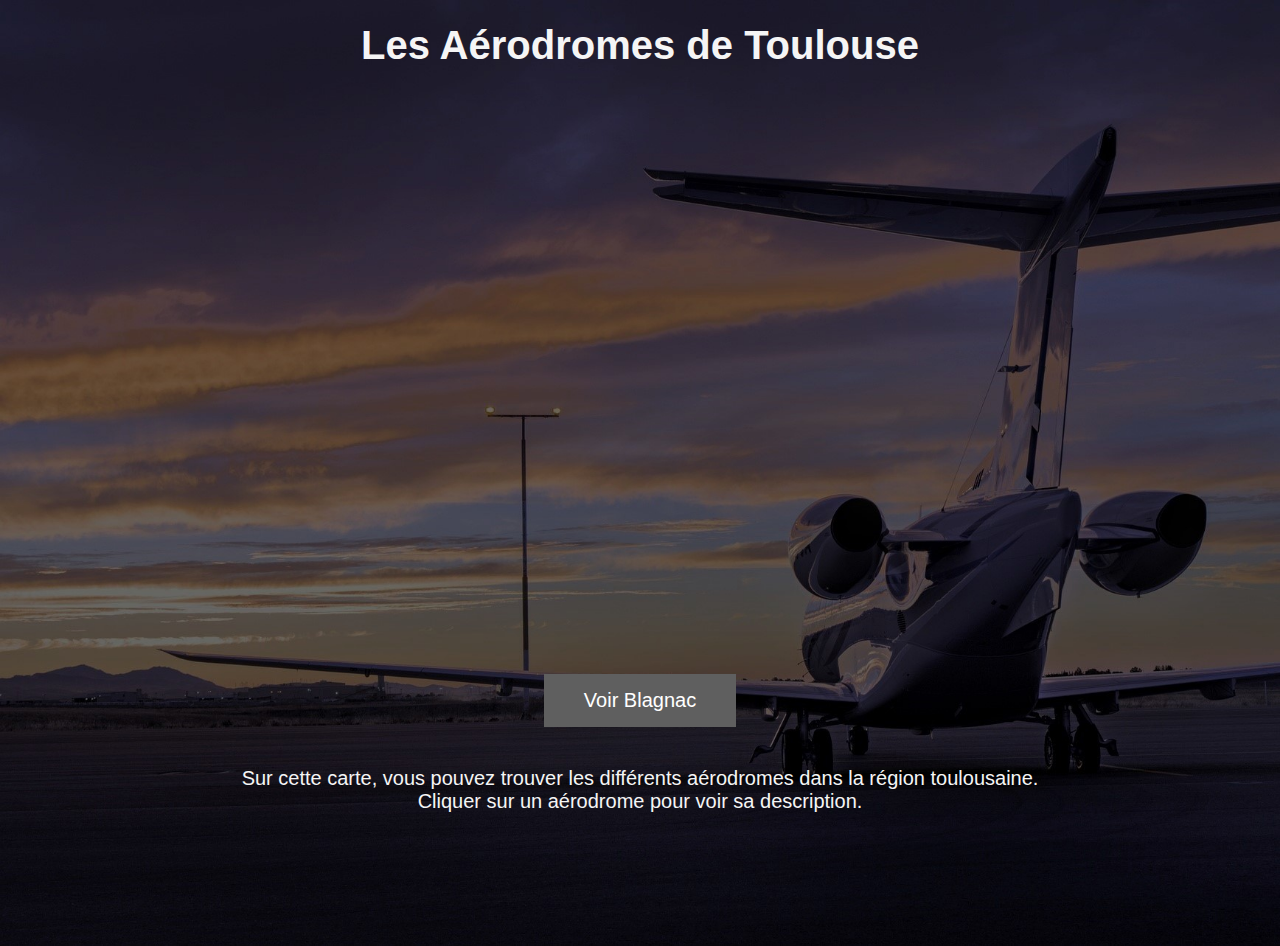
<file: index.html>
<! DOCTYPE html>
<html>
  <head>


    <link rel="stylesheet" href="style.css">
    <title>Les Aérodromes à Toulouse</title>
    <link rel="shortcut icon" type="image/x-icon" href="pngegg.png"
    
  </head>


  <body>

    <div>
        <h1>Les Aérodromes de Toulouse</h1>
    </div>

    <br>
    <br>

    <div class="map" style="display: flex; align-items: center; justify-content: center;">
      <iframe width="1000px" height="500px" frameborder="0" allowfullscreen src="https://umap.openstreetmap.fr/fr/map/carte-sans-nom_871367?scaleControl=false&miniMap=false&scrollWheelZoom=false&zoomControl=true&allowEdit=false&moreControl=true&searchControl=null&tilelayersControl=null&embedControl=null&datalayersControl=true&onLoadPanel=undefined&captionBar=false"></iframe>
    </div>

    <br>
    <br>
    <br>

    <a href="page2.html" class="button">Voir Blagnac</a>
    
    <br>
    <br>
    <br>
    
    <div class="text">
        <p1>Sur cette carte, vous pouvez trouver les différents aérodromes dans la région toulousaine.</p1>
        <br>
        <p2>Cliquer sur un aérodrome pour voir sa description.</p2>
    </div>


    

  </body>
 

</html>
</file>
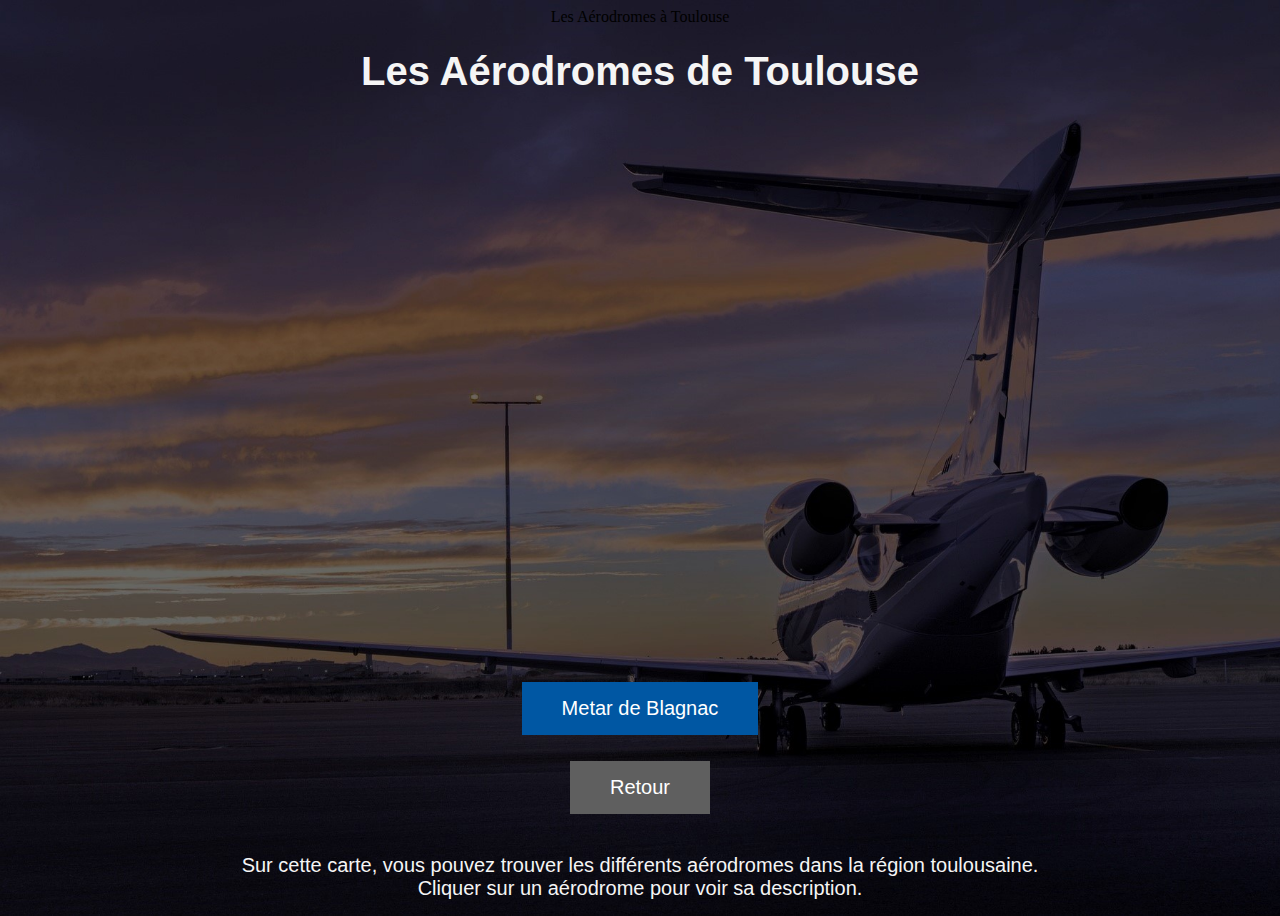
<file: page2.html>
<! DOCTYPE html>
<html>
<head>


    <link rel="stylesheet" href="style.css">
    <link rel="shortcut icon" type="image/x-icon" href="pngegg.png"
    <title>Les Aérodromes à Toulouse</title>


</head>


  <body>
      
    <br>

    <div>
        <h1>Les Aérodromes de Toulouse</h1>
    </div>

    <br>

    <div class="map" style="display: flex; align-items: center; justify-content: center;">
      <iframe width="1000px" height="500px" frameborder="0" allowfullscreen src="https://umap.openstreetmap.fr/fr/map/carte-sans-nom_871366?scaleControl=false&miniMap=false&scrollWheelZoom=false&zoomControl=true&allowEdit=false&moreControl=true&searchControl=null&tilelayersControl=null&embedControl=null&datalayersControl=true&onLoadPanel=undefined&captionBar=false"></iframe>
    </div>

    <br>
    <br>
    <br>

    <a href="https://metar-taf.com/LFBO" target="_blank" class="button_metar">Metar de Blagnac</a>
    <br>
    <br>
    <a href="index.html" class="button">Retour</a>
    
    <br>
    <br>
    <br>

    <div class="text">
        <p1>Sur cette carte, vous pouvez trouver les différents aérodromes dans la région toulousaine.</p1>
        <br>
        <p2>Cliquer sur un aérodrome pour voir sa description.</p2>
    </div> 



  </body>


</html>
</file>
<file: style.css>
body {
    height: 100%;
    background-image: url(aircraft-g2eed01448_1920.jpg);
    background-repeat: no-repeat;
    background-size: cover;
    text-align: center;
    height: 100vh;
    overflow: hidden;
}

h1 {
    color:whitesmoke;
    margin-top: 3%;
    font-family: Arial, Helvetica, sans-serif;
    font-size: 40px;
    line-height: 15px;
    text-align: center;
}

.text {
 text-align: center;
 margin-bottom: 50px;
 font-family: Arial, Helvetica, sans-serif;
 font-size: 20px;
 color: whitesmoke;
}

.button {
    background-color: #5f5f5f;
    border: none;
    color: white;
    padding: 15px 40px;
    text-align: center;
    text-decoration: none;
    display: inline-block;
    font-size: 20px;
    margin: 4px 2px;
    cursor: pointer;
    font-family: Arial, Helvetica, sans-serif;
  }

  .button_metar {
    background-color: #0057a3;
    border: none;
    color: white;
    padding: 15px 40px;
    text-align: center;
    text-decoration: none;
    display: inline-block;
    font-size: 20px;
    margin: 4px 2px;
    cursor: pointer;
    font-family: Arial, Helvetica, sans-serif;
  }
</file>
